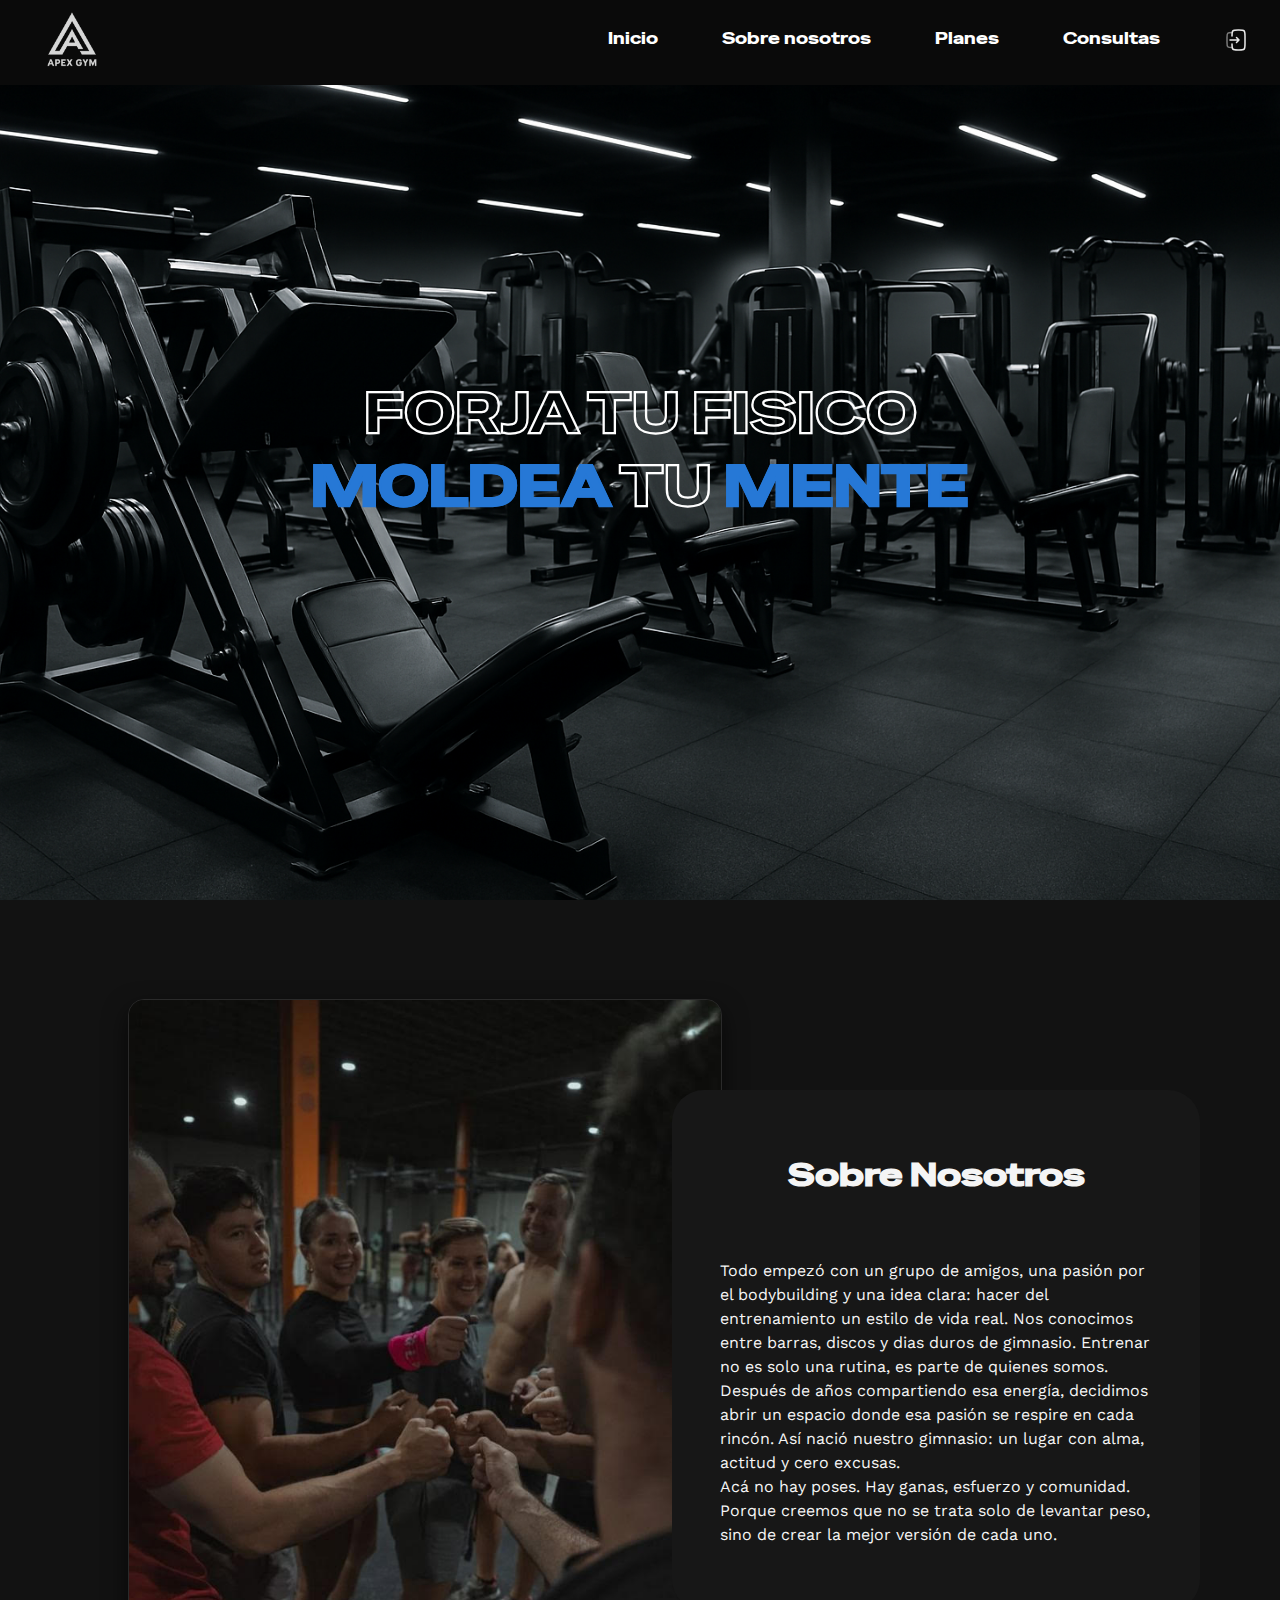
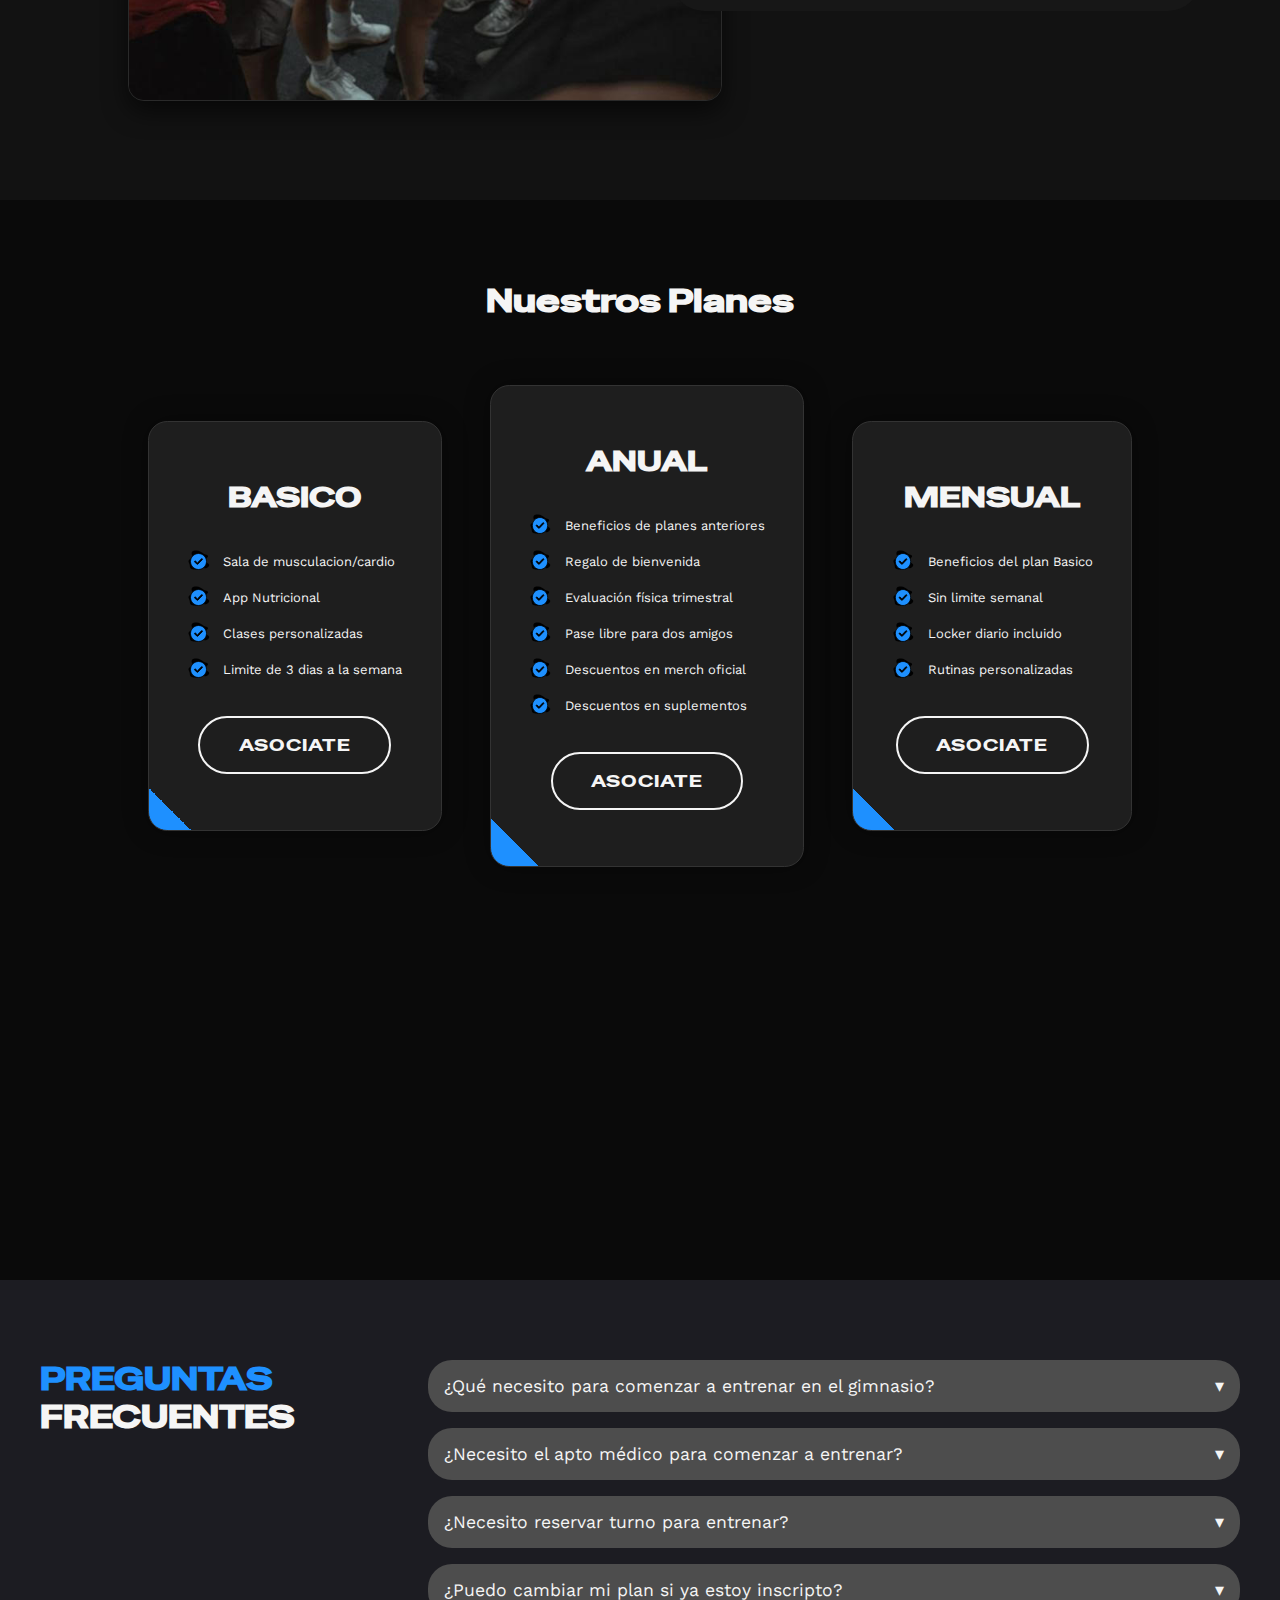
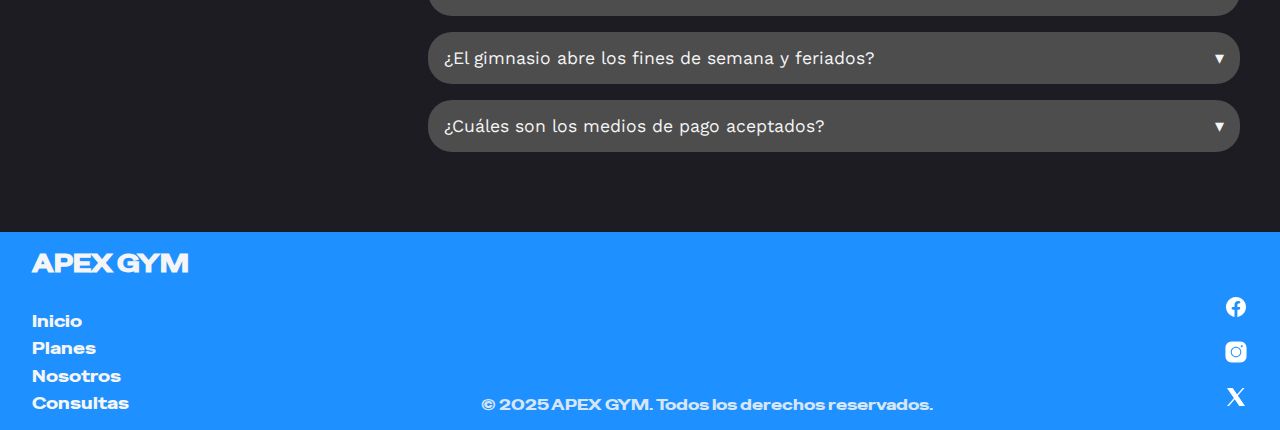
<file: src/pages/index.html>
<!DOCTYPE html>
<html lang="en">
<head>
    <meta charset="UTF-8">
    <meta name="viewport" content="width=device-width, initial-scale=1.0">
    <title>Apex Gym</title>
    <link rel="stylesheet" href="../styles/style.css">
    <link rel="preconnect" href="https://fonts.googleapis.com">
    <link rel="preconnect" href="https://fonts.gstatic.com" crossorigin>
    <link href="https://fonts.googleapis.com/css2?family=Special+Gothic+Expanded+One&family=Work+Sans:ital,wght@0,100..900;1,100..900&display=swap" rel="stylesheet">
</head>

<body class="special-gothic-expanded-one-regular">
    <nav class="navbar">
        <span><img class="logo" src="../public/logo2.png" alt="gimnasio apex"></span>
        <ul class="navbar-items">
            <li><a class="item" href="./index.html">Inicio</a></li>
            <li><a class="item" href="#about-us">Sobre nosotros</a></li>
            <li><a class="item" href="./pricing.html">Planes</a></li>
            <li><a class="item" href="#faq">Consultas</a></li>
            <li><a class="item" href="./login/login.html"><img class="login-icon" src="../public/login-icon.svg" alt="iniciar sesion"></a></li>
        </ul>
    </nav>
    <section class="hero" id="hero">
        <h1 class="title">
            FORJA TU FISICO<br>
            <span class="word">MOLDEA</span> TU <span class="word">MENTE</span>
        </h1>
    </section>
    
    <section class="about-us" id="about-us">
        <div class="image-box">
            <img src="../public/group.jpg" alt="grupo de personas" class="image-group">
        </div>
        
        <div class="text-box">
            <h2 class="title-about-us">Sobre Nosotros</h2>
            <p class="text-about-us work-sans-400">Todo empezó con un grupo de amigos, una pasión por el bodybuilding y una idea clara: hacer del entrenamiento un estilo de vida real.
                Nos conocimos entre barras, discos y dias duros de gimnasio. Entrenar no es solo una rutina, es parte de quienes somos.<br>
                Después de años compartiendo esa energía, decidimos abrir un espacio donde esa pasión se respire en cada rincón.
                
                Así nació nuestro gimnasio: un lugar con alma, actitud y cero excusas.<br>
                Acá no hay poses. Hay ganas, esfuerzo y comunidad.
                Porque creemos que no se trata solo de levantar peso, sino de crear la mejor versión de cada uno.</p>
        </div>

    </section>
    <section class="pricing" id="pricing">
        <div>
            <h1 class="pricing-title">Nuestros Planes</h1>
        </div>
        <div class="cards">
            <div class="card">
                <span class="card-title">BASICO</span>
                <div class="card-list work-sans-200">
                    <span class="card-item">
                        <img class="card-tick" src="../public/tick-circle.svg" alt="icono tick">
                        <p class="card-description">Sala de musculacion/cardio</p>
                    </span>
                    <span class="card-item">
                        <img class="card-tick" src="../public/tick-circle.svg" alt="icono tick">
                        <p class="card-description">App Nutricional</p>
                    </span>
                    <span class="card-item">
                        <img class="card-tick" src="../public/tick-circle.svg" alt="icono tick">
                        <p class="card-description">Clases personalizadas</p>
                    </span>
                    <span class="card-item">
                        <img class="card-tick" src="../public/tick-circle.svg" alt="icono tick">
                        <p class="card-description">Limite de 3 dias a la semana</p>
                    </span>
                </div>
                <a href="./pricing.html" class="card-button">ASOCIATE</a>
            </div>
            <div class="card">
                <span class="card-title">ANUAL</span>
                <div class="card-list work-sans-200">
                    <span class="card-item">
                        <img class="card-tick" src="../public/tick-circle.svg" alt="icono tick">
                        <p class="card-description">Beneficios de planes anteriores</p>
                    </span>
                    <span class="card-item">
                        <img class="card-tick" src="../public/tick-circle.svg" alt="icono tick">
                        <p class="card-description">Regalo de bienvenida</p>
                    </span>
                    <span class="card-item">
                        <img class="card-tick" src="../public/tick-circle.svg" alt="icono tick">
                        <p class="card-description">Evaluación física trimestral</p>
                    </span>
                    <span class="card-item">
                        <img class="card-tick" src="../public/tick-circle.svg" alt="icono tick">
                        <p class="card-description">Pase libre para dos amigos</p>
                    </span>
                    <span class="card-item">
                        <img class="card-tick" src="../public/tick-circle.svg" alt="icono tick">
                        <p class="card-description">Descuentos en merch oficial</p>
                    </span>
                    <span class="card-item">
                        <img class="card-tick" src="../public/tick-circle.svg" alt="icono tick">
                        <p class="card-description">Descuentos en suplementos</p>
                    </span>
                </div>
                <a href="./pricing.html" class="card-button">ASOCIATE</a>
            </div>
            <div class="card">
                <span class="card-title">MENSUAL</span>
                <div class="card-list work-sans-200">
                    <span class="card-item">
                        <img class="card-tick" src="../public/tick-circle.svg" alt="icono tick">
                        <p class="card-description">Beneficios del plan Basico</p>
                    </span>
                    <span class="card-item">
                        <img class="card-tick" src="../public/tick-circle.svg" alt="icono tick">
                        <p class="card-description">Sin limite semanal</p>
                    </span>
                    <span class="card-item">
                        <img class="card-tick" src="../public/tick-circle.svg" alt="icono tick">
                        <p class="card-description">Locker diario incluido</p>
                    </span>
                    <span class="card-item">
                        <img class="card-tick" src="../public/tick-circle.svg" alt="icono tick">
                        <p class="card-description">Rutinas personalizadas</p>
                    </span>
                </div>
                <a href="./pricing.html" class="card-button">ASOCIATE</a>
            </div>
        </div>
    </section>
    <section class="faq-section" id="faq">
        <div class="faq-container">
          <div class="faq-title">
            <h2><span>PREGUNTAS</span><br>FRECUENTES</h2>
          </div>
          <div class="faq-items">
            <div class="faq-item">
                <button class="faq-question work-sans-400">¿Qué necesito para comenzar a entrenar en el gimnasio?</button>
                <div class="faq-answer">
                  <p>Solo tenés que venir con ropa cómoda, una botella de agua, toalla personal y muchas ganas de entrenar. ¡Nosotros te ayudamos con el resto!</p>
                </div>
            </div>
            <div class="faq-item work-sans-400">
              <button class="faq-question work-sans-400">¿Necesito el apto médico para comenzar a entrenar?</button>
              <div class="faq-answer">
                <p>Sí, necesitás presentarlo para comenzar con tus entrenamientos.</p>
              </div>
            </div>
            <div class="faq-item">
              <button class="faq-question work-sans-400">¿Necesito reservar turno para entrenar?</button>
              <div class="faq-answer">
                <p>No, actualmente no es necesario reservar turno para el entrenamiento libre. Solo para clases grupales con cupo limitado.</p>
              </div>
            </div>
            <div class="faq-item">
                <button class="faq-question work-sans-400">¿Puedo cambiar mi plan si ya estoy inscripto?</button>
                <div class="faq-answer">
                  <p>Sí, podés cambiar de plan en cualquier momento. Solo acercate a recepción o escribinos por WhatsApp y te lo gestionamos.</p>
                </div>
              </div>
            <div class="faq-item">
                <button class="faq-question work-sans-400">¿El gimnasio abre los fines de semana y feriados?</button>
                <div class="faq-answer">
                  <p>Si, abrimos los sábados y feriados con horario reducido. Los domingos permanecemos cerrados para mantenimiento.</p>
                </div>
            </div>
            <div class="faq-item">
                <button class="faq-question work-sans-400">¿Cuáles son los medios de pago aceptados?</button>
                <div class="faq-answer">
                  <p>Aceptamos efectivo, transferencias, tarjetas de crédito/débito y también podés pagar por Mercado Pago.</p>
                </div>
            </div>
          </div>
        </div>
      </section>      
    <footer class="footer">
        <div class="footer-container">
          <div class="footer-left">
            <h2 class="footer-title">APEX GYM</h2>
            <nav class="footer-nav">
              <a href="#hero">Inicio</a>
              <a href="#pricing">Planes</a>
              <a href="#about-us">Nosotros</a>
              <a href="#faq">Consultas</a>
            </nav>
          </div>
      
          <div class="footer-center">
            <p class="footer-copy">&copy; 2025 APEX GYM. Todos los derechos reservados.</p>
          </div>
      
          <div class="footer-right">
            <a href="https://facebook.com" target="_blank" rel="noopener noreferrer">
                <svg xmlns="http://www.w3.org/2000/svg" x="0px" y="0px" width="24" height="24" viewBox="0,0,256,256">
                    <g fill="#ffffff" fill-rule="nonzero" stroke="none" stroke-width="1" stroke-linecap="butt" stroke-linejoin="miter" stroke-miterlimit="10" stroke-dasharray="" stroke-dashoffset="0" font-family="none" font-weight="none" font-size="none" text-anchor="none" style="mix-blend-mode: normal"><g transform="scale(10.66667,10.66667)"><path d="M11.666,2.005c-5.046,0.165 -9.292,4.246 -9.641,9.283c-0.369,5.329 3.442,9.832 8.481,10.589v-7.227h-1.614c-0.726,0 -1.314,-0.588 -1.314,-1.314v0c0,-0.726 0.588,-1.314 1.314,-1.314h1.613v-1.749c0,-2.896 1.411,-4.167 3.818,-4.167c0.357,0 0.662,0.008 0.921,0.021c0.636,0.031 1.129,0.561 1.129,1.198v0c0,0.663 -0.537,1.2 -1.2,1.2h-0.442c-1.022,0 -1.379,0.969 -1.379,2.061v1.437h1.87c0.591,0 1.043,0.527 0.953,1.111l-0.108,0.701c-0.073,0.47 -0.477,0.817 -0.953,0.817h-1.762v7.247c4.883,-0.663 8.648,-4.837 8.648,-9.899c0,-5.634 -4.659,-10.179 -10.334,-9.995z"></path></g></g>
                </svg>
            </a>
            <a href="https://instagram.com" target="_blank" rel="noopener noreferrer">
                <svg xmlns="http://www.w3.org/2000/svg" x="0px" y="0px" width="24" height="24" viewBox="0,0,256,256">
                    <g fill="#ffffff" fill-rule="nonzero" stroke="none" stroke-width="1" stroke-linecap="butt" stroke-linejoin="miter" stroke-miterlimit="10" stroke-dasharray="" stroke-dashoffset="0" font-family="none" font-weight="none" font-size="none" text-anchor="none" style="mix-blend-mode: normal"><g transform="scale(5.12,5.12)"><path d="M16,3c-7.17,0 -13,5.83 -13,13v18c0,7.17 5.83,13 13,13h18c7.17,0 13,-5.83 13,-13v-18c0,-7.17 -5.83,-13 -13,-13zM37,11c1.1,0 2,0.9 2,2c0,1.1 -0.9,2 -2,2c-1.1,0 -2,-0.9 -2,-2c0,-1.1 0.9,-2 2,-2zM25,14c6.07,0 11,4.93 11,11c0,6.07 -4.93,11 -11,11c-6.07,0 -11,-4.93 -11,-11c0,-6.07 4.93,-11 11,-11zM25,16c-4.96,0 -9,4.04 -9,9c0,4.96 4.04,9 9,9c4.96,0 9,-4.04 9,-9c0,-4.96 -4.04,-9 -9,-9z"></path></g></g>
                </svg>
            </a>
            <a href="https://x.com" target="_blank" rel="noopener noreferrer">
                <svg xmlns="http://www.w3.org/2000/svg" x="0px" y="0px" width="24" height="24" viewBox="0,0,256,256">
                    <g fill="#ffffff" fill-rule="none" stroke="none" stroke-width="1" stroke-linecap="butt" stroke-linejoin="miter" stroke-miterlimit="10" stroke-dasharray="" stroke-dashoffset="0" font-family="none" font-weight="none" font-size="none" text-anchor="none" style="mix-blend-mode: normal"><g transform="scale(5.33333,5.33333)"><path d="M41,6l-31.071,36h-3.714l31.072,-36z" fill-rule="nonzero"></path><path d="M31.143,41l-23.323,-34h8.957l23.323,34z" fill-rule="evenodd"></path><path d="M15.724,9l20.578,30h-4.106l-20.578,-30h4.106M17.304,6h-11.382l24.694,36h11.382l-24.694,-36z" fill-rule="nonzero"></path></g></g>
                </svg>
            </a>
          </div>
        </div>
    </footer>
</body>
</html>
</file>
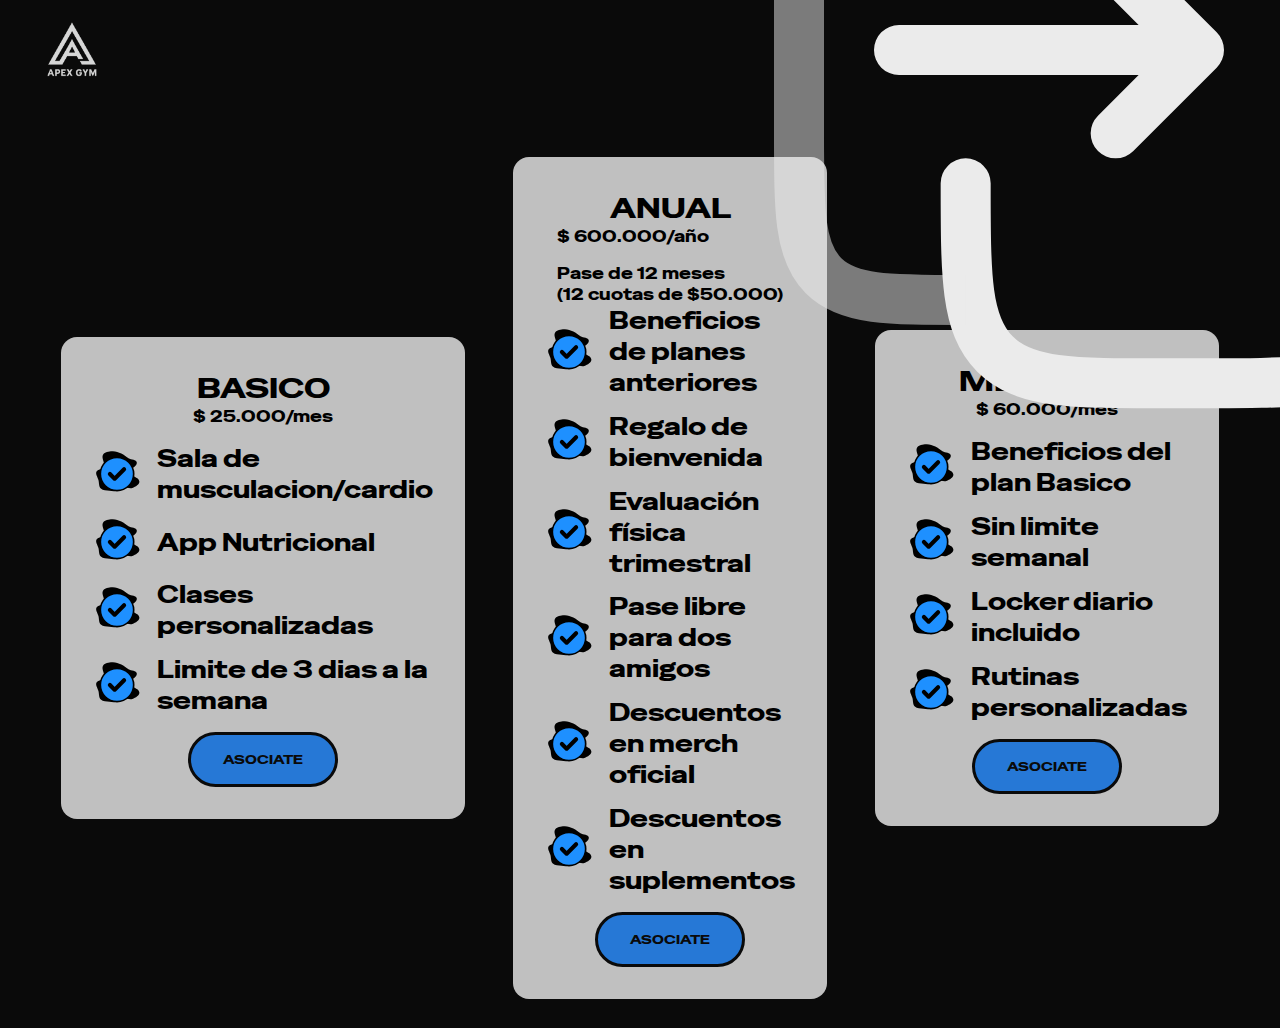
<file: src/pages/pricing.html>
<!DOCTYPE html>
<html lang="en">
<head>
    <meta charset="UTF-8">
    <meta name="viewport" content="width=device-width, initial-scale=1.0">
    <title>Apex Gym - Planes</title>
    <link rel="icon" href="../public/logo2.png" type="image/x-icon">
    <link rel="stylesheet" href="../styles/pricing.css">
    <link rel="preconnect" href="https://fonts.googleapis.com">
    <link rel="preconnect" href="https://fonts.gstatic.com" crossorigin>
    <link href="https://fonts.googleapis.com/css2?family=Special+Gothic+Expanded+One&family=Teko:wght@300..700&display=swap" rel="stylesheet">
</head>

<body class="special-gothic-expanded-one-regular">
    <nav class="navbar">
        <span><img class="logo" src="../public/logo2.png" alt="gimnasio apex"></span>
        <ul class="navbar-items">
            <li><a class="item" href="./index.html">Inicio</a></li>
            <li><a class="item" href="./index.html">Sobre nosotros</a></li>
            <li><a class="item" href="./pricing.html">Planes</a></li>
            <li><a class="item" href="./index.html">Contacto</a></li>
            <li><a class="item" href="./login/login.html"><img class="login-icon" src="../public/login-icon.svg" alt="iniciar sesion" title="Login"></a></li>
        </ul>
    </nav>

    <section class="pricing">
        <div class="card">
            <span class="card-title">BASICO</span>
            <div class="card-info">
                <p class="card-price">$ 25.000/mes</p>
            </div>
            <div class="card-list work-sans-200">
                <span class="card-item">
                    <img class="card-tick" src="../public/tick-circle.svg" alt="icono tick">
                    <p class="card-description">Sala de musculacion/cardio</p>
                </span>
                <span class="card-item">
                    <img class="card-tick" src="../public/tick-circle.svg" alt="icono tick">
                    <p class="card-description">App Nutricional</p>
                </span>
                <span class="card-item">
                    <img class="card-tick" src="../public/tick-circle.svg" alt="icono tick">
                    <p class="card-description">Clases personalizadas</p>
                </span>
                <span class="card-item">
                    <img class="card-tick" src="../public/tick-circle.svg" alt="icono tick">
                    <p class="card-description">Limite de 3 dias a la semana</p>
                </span>
            </div>
            <a href="./login/login.html" class="card-button" data-plan="basico">ASOCIATE</a>
        </div>
        <div class="card">
            <span class="card-title">ANUAL</span>
            <div class="card-info">
                <p class="card-price">$ 600.000/año</p>
                <p class="card-price-description work-sans-100">Pase de 12 meses <br>(12 cuotas de $50.000)</p>
            </div>
            <div class="card-list work-sans-200">
                <span class="card-item">
                    <img class="card-tick" src="../public/tick-circle.svg" alt="icono tick">
                    <p class="card-description">Beneficios de planes anteriores</p>
                </span>
                <span class="card-item">
                    <img class="card-tick" src="../public/tick-circle.svg" alt="icono tick">
                    <p class="card-description">Regalo de bienvenida</p>
                </span>
                <span class="card-item">
                    <img class="card-tick" src="../public/tick-circle.svg" alt="icono tick">
                    <p class="card-description">Evaluación física trimestral</p>
                </span>
                <span class="card-item">
                    <img class="card-tick" src="../public/tick-circle.svg" alt="icono tick">
                    <p class="card-description">Pase libre para dos amigos</p>
                </span>
                <span class="card-item">
                    <img class="card-tick" src="../public/tick-circle.svg" alt="icono tick">
                    <p class="card-description">Descuentos en merch oficial</p>
                </span>
                <span class="card-item">
                    <img class="card-tick" src="../public/tick-circle.svg" alt="icono tick">
                    <p class="card-description">Descuentos en suplementos</p>
                </span>
            </div>
            <a href="./login/login.html" class="card-button" data-plan="anual">ASOCIATE</a>
        </div>
        <div class="card">
            <span class="card-title">MENSUAL</span>
            <div class="card-info">
                <p class="card-price">$ 60.000/mes</p>
            </div>
            <div class="card-list work-sans-200">
                <span class="card-item">
                    <img class="card-tick" src="../public/tick-circle.svg" alt="icono tick">
                    <p class="card-description">Beneficios del plan Basico</p>
                </span>
                <span class="card-item">
                    <img class="card-tick" src="../public/tick-circle.svg" alt="icono tick">
                    <p class="card-description">Sin limite semanal</p>
                </span>
                <span class="card-item">
                    <img class="card-tick" src="../public/tick-circle.svg" alt="icono tick">
                    <p class="card-description">Locker diario incluido</p>
                </span>
                <span class="card-item">
                    <img class="card-tick" src="../public/tick-circle.svg" alt="icono tick">
                    <p class="card-description">Rutinas personalizadas</p>
                </span>
            </div>
            <a href="./login/login.html" class="card-button" data-plan="mensual">ASOCIATE</a>
        </div>
    </section>
    <script src="../javascript/pricing.js"></script>
</body>
</html>
</file>
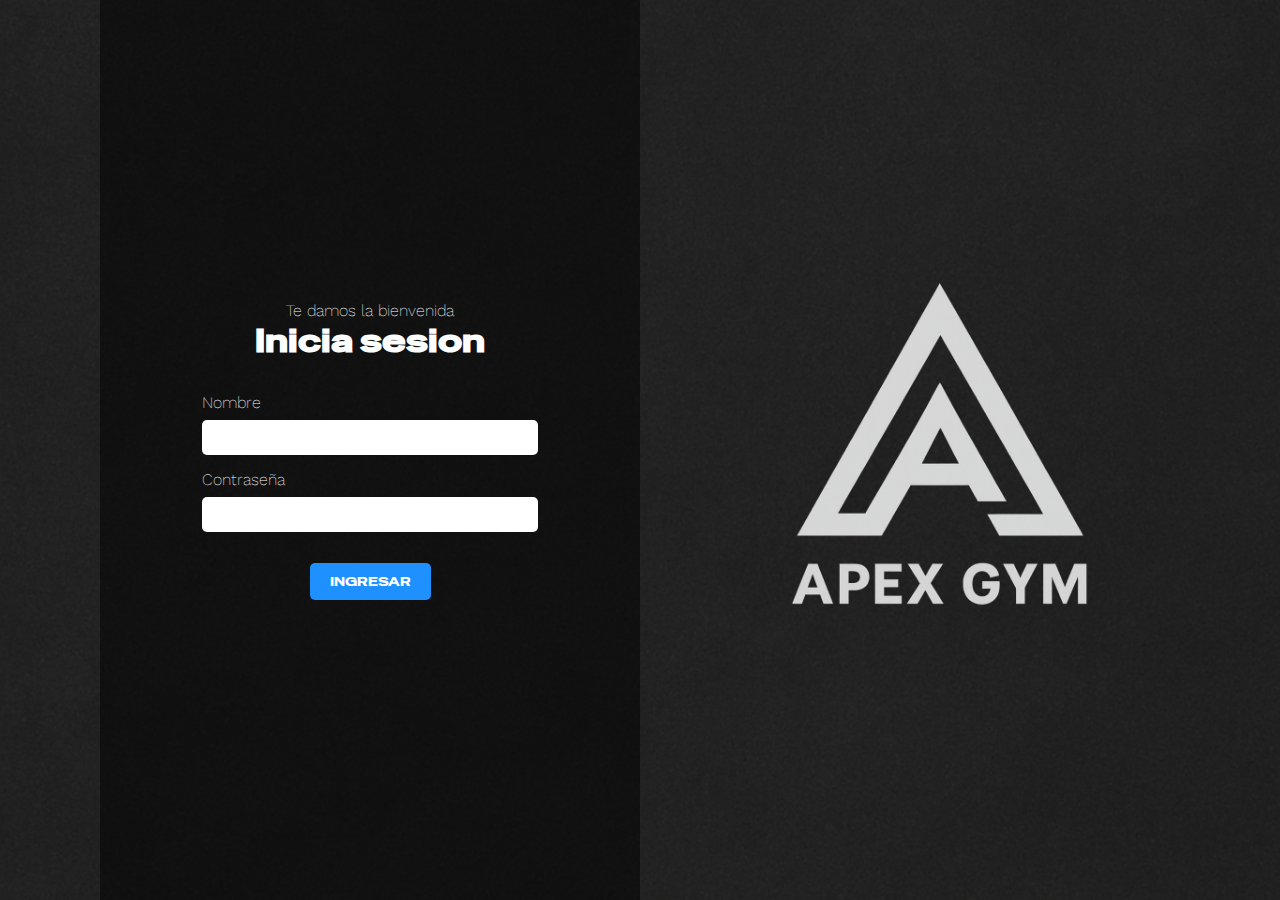
<file: src/pages/login/login.html>
<!DOCTYPE html>
<html lang="es">

<head>
  <meta charset="UTF-8">
  <meta name="viewport" content="width=device-width, initial-scale=1.0">
  <title>Apex Gym - Iniciar sesion</title>
  <link rel="icon" href="../../public/logo2.png" type="image/x-icon">
  <link rel="stylesheet" href="./login.css">
  <link rel="preconnect" href="https://fonts.googleapis.com">
  <link rel="preconnect" href="https://fonts.gstatic.com" crossorigin>
  <link href="https://fonts.googleapis.com/css2?family=Special+Gothic+Expanded+One&family=Work+Sans:ital,wght@0,100..900;1,100..900&display=swap" rel="stylesheet">
</head>

<body class="body special-gothic-expanded-one-regular">
  <section class="image-box">
    <div class="text-box">
      <h4 class="work-sans-200">Te damos la bienvenida</h6>
      <h1>Inicia sesion</h4>
      <form class="work-sans-200">
        <div class="input-group">
          <label for="nombre">Nombre</label>
          <input type="text" id="nombre" name="nombre">
        </div>

        <div class="input-group">
          <label for="clave">Contraseña</label>
          <input type="password" id="clave" name="clave">
        </div>

        <button type="submit" class="boton special-gothic-expanded-one-regular">INGRESAR</button>
      </form>
    </div>
    <div>
      <span><img class="logo" src="../../public/logo2.png" alt="gimnasio apex"></span>
    </div>
  </section>
</body>
</html>
</file>
<file: src/styles/style.css>
/* Tipografias */

.work-sans-200 {
    font-family: "Work Sans", sans-serif;
    font-optical-sizing: auto;
    font-weight: 200;
    font-style: normal;
}

.work-sans-400 {
    font-family: "Work Sans", sans-serif;
    font-optical-sizing: auto;
    font-weight: 400;
    font-style: normal;
}

.special-gothic-expanded-one-regular {
    font-family: "Special Gothic Expanded One", sans-serif;
    font-weight: 400;
    font-style: normal;
}

/* Clases */

* {
    box-sizing: border-box;
    margin: 0;
    padding: 0;
}

body {
    margin: 0;
    background: #4D4D4D;
    width: 100%;
    height: 100%;
}

ul {
    list-style: none;
}

section {
    padding: 0 5rem;
}

a {
    text-decoration: none;
}

.logo {
    width: 5rem;
    height: 5rem;
}

.login-icon {
    width: 1.5rem;
    height: 1.5rem;
}

.navbar {
    position: fixed;
    z-index: 2;
    background: #0A0A0A;
    display: flex;
    justify-content: space-between;
    align-items: center;
    padding: 0 2rem;
    color: white;
    width: 100%;
}

.navbar-items {
    display: flex;
    gap: 4rem;
}

.item {
    color: white;
    transition: color 0.3s ease;
}

.item:hover {
    color: #1E90FF;
}

.title {
    color: transparent;
    align-self: center;
    text-align: center;
    font-size: 3.5rem;
    -webkit-text-stroke: 0.5px white;

    .word {
        color: #2678d6;
        -webkit-text-stroke: 0.5px #2678d6;
    }
}

.hero {
    background-image: url(../public/bg-img-5.png);
    background-repeat: no-repeat;
    background-size: cover;
    background-position: center;
    display: flex;
    align-items: center;
    justify-content: center;
    height: 100vh;
}

.about-us {
    background-color: #121212;
    height: 100vh;
    display: flex;
    align-items: center;
    gap: 2rem;
}

.image-box {
    display: flex;
    align-items: center;
    height: 100%;
    width: 50%;
}

.image-group {
    height: 78%;
    margin: 2rem 3rem;
    border-radius: 1rem;
    box-shadow: 0 10px 25px rgba(0, 0, 0, 0.6);
    border: 1px solid rgba(255, 255, 255, 0.1);
    object-fit: cover;
}

.text-box {
    background-color: #171717;
    width: 50%;
    display: flex;
    flex-direction: column;
    gap: 4rem;
    text-align: center;
    padding: 4rem 3rem;
    border-radius: 2rem;
}

.title-about-us {
    color: #F5F5F5;
    font-size: 32px;
    text-align: center;
    font-weight: 600;
    margin: 0;
}

.text-about-us {
    margin: 0;
    color: #F5F5F5;
    font-size: 1rem;
    text-align: left;
    line-height: 1.5;
}

.image-gruop {
    height: 78%;
    width: 65%;
    margin-top: 6rem;
    margin-left: 10rem;
    margin-right: 2rem;
    margin-bottom: 4rem;
    
}

.pricing {
    background-color: #0A0A0A;
    height: 120vh;
    display: flex;
    flex-direction: column;
    align-items: center;
    gap: 2rem;
}

.pricing-title {
    font-size: 2rem;
    color: #F5F5F5;
    margin-top: 5rem;
}

.cards {
    display: flex;
    align-items: center;
    justify-content: center;
    gap: 3rem;
    flex-wrap: wrap;
    padding: 2rem 2rem;
}

.card {
    background: linear-gradient(-135deg, #1E1E1E 94%, #1E90FF 94%);
    border-radius: 1.2rem;
    padding: 3.5rem 2.4rem;
    display: flex;
    flex-direction: column;
    align-items: center;
    max-width: 340px;
    box-shadow: 0 0 24px rgba(0, 0, 0, 0.35);
    transition: transform 0.3s ease;
    border: 1px solid #333;
}

.card:hover {
    transform: translateY(-5px);
}

.card-title {
    font-size: 1.8rem;
    color: #F5F5F5;
    font-weight: 600;
    margin-bottom: 2.2rem;
    text-transform: uppercase;
}

.card-image {
    width: 6.5rem;
    height: 6.5rem;
    margin-bottom: 1.2rem;
}

.card-price {
    font-size: 1.35rem;
    font-weight: 500;
    color: #F5F5F5;
    margin: 0 0 2.2rem 0;
}

.card-list {
    display: flex;
    flex-direction: column;
    align-items: flex-start;
    font-size: small;
    gap: 0.85rem;
    width: 100%;
}

.card-item {
    display: flex;
    align-items: center;
    gap: 0.85rem;
}

.card-tick {
    width: 1.4rem;
    height: 1.4rem;
}

.card-description {
    color: #F5F5F5;
    margin: 0;
    font-weight: 400;
}

.card-button {
    margin-top: 2.2rem;
    padding: 1rem 2.4rem;
    border-radius: 32px;
    border: 2px solid #F5F5F5;
    background-color: transparent;
    color: #F5F5F5;
    font-size: 1.05rem;
    font-weight: 500;
    cursor: pointer;
    transition: background-color 0.3s ease, color 0.3s ease;
    text-transform: uppercase;
    letter-spacing: 1px;
}

.card-button:hover {
    background-color: #F5F5F5;
    color: #0A0A0A;
}

.faq-section {
    background-color: #1c1c22;
    color: #F5F5F5;
    padding: 5rem 2rem;
}
  
.faq-container {
    display: flex;
    max-width: 1200px;
    margin: 0 auto;
    flex-wrap: wrap;
    gap: 2rem;
}
  
.faq-title {
    flex: 1 1 250px;
}
  
.faq-title h2 {
    font-size: 2rem;
    font-weight: 900;
    color: #F5F5F5;
    line-height: 1.2;
}
  
.faq-title span {
    color: #1E90FF;
}
  
.faq-items {
    flex: 2 1 600px;
    display: flex;
    flex-direction: column;
    gap: 1rem;
}
  
.faq-item {
    background: #4D4D4D;
    border-radius: 1.5rem;
}
  
.faq-question {
    background: none;
    border: none;
    color: #F5F5F5;
    width: 100%;
    text-align: left;
    font-size: 1.1rem;
    padding: 1rem;
    cursor: pointer;
    position: relative;
}
  
.faq-question::after {
    content: "▾";
    position: absolute;
    right: 1rem;
    transition: transform 0.3s;
}
  
.faq-question.active::after {
    transform: rotate(180deg);
}
  
.faq-answer {
    max-height: 0;
    overflow: hidden;
    transition: max-height 0.3s ease;
    padding: 0 1rem;
}
  
.faq-answer p {
    margin: 1rem 0;
}  

.footer {
    background-color: #1E90FF;
    color: #F5F5F5;
    width: 100%;
  }
  
.footer-container {
    display: flex;
    justify-content: space-between;
    align-items: flex-end;
    width: 100%;
    flex-wrap: wrap;
    padding: 1rem 2rem;
}
  
.footer-left {
    text-align: left;
}
  
.footer-center {
    text-align: center;
}
  
.footer-right {
    text-align: right;
    display: flex;
    flex-direction: column;
    justify-content: flex-end;
    gap: 1rem;
}
  
.footer-title {
    font-size: 1.5rem;
    font-weight: 700;
    margin-bottom: 2rem;
}
  
.footer-description {
    font-size: 1rem;
    margin-bottom: 1rem;
}
  
.footer-nav {
    display: flex;
    flex-direction: column;
    gap: 0.4rem;
}
  
.footer-nav a {
    color: #F5F5F5;
    text-decoration: none;
    font-weight: 500;
    transition: opacity 0.3s ease;
}
  
.footer-nav a:hover {
    opacity: 0.8;
}
  
.footer-copy {
    font-size: 0.95rem;
    opacity: 0.85;
}
  
.footer-icon {
    width: 12px;
    height: 12px;
    filter: brightness(0) invert(1);
    transition: transform 0.3s ease;
}
  
.footer-icon {
    transform: scale(1.1);
}

.color1 { background-color: #0A0A0A; width: 20px; height: 20px; display: inline-block; }
.color2 { background-color: #4D4D4D; width: 20px; height: 20px; display: inline-block; }
.color3 { background-color: #C0C0C0; width: 20px; height: 20px; display: inline-block; }
.color4 { background-color: #1E90FF; width: 20px; height: 20px; display: inline-block; }
.color5 { background-color: #F5F5F5; width: 20px; height: 20px; display: inline-block; border: 1px solid #ccc; }
.color6 { background-color: #0682ff; width: 20px; height: 20px; display: inline-block; }
</file>
<file: src/styles/pricing.css>
/* FONTS */

.teko-normal {
    font-family: "Teko", sans-serif;
    font-optical-sizing: auto;
    font-weight: 600;
    font-style: normal;
}

.special-gothic-expanded-one-regular {
    font-family: "Special Gothic Expanded One", sans-serif;
    font-weight: 400;
    font-style: normal;
}

body {
    margin: 0;
    background: #4D4D4D;
    width: 100%;
    height: 100%;
}

ul {
    list-style: none;
}

section {
    padding: 0 5rem;
}

a {
    text-decoration: none;
    color: #0A0A0A;
}

p {
    margin: 0;
}

.logo {
    width: 5rem;
    height: 5rem;
}

.navbar {
    position: absolute;
    background: #0A0A0A;
    display: flex;
    justify-content: space-between;
    align-items: center;
    padding: 1rem 2rem;
    color: white;
    height: 8vh;
    width: 95%;
}

.navbar-items {
    display: flex;
    gap: 4rem;
}

.item {
    color: white;
}

.pricing {
    background-color: #0A0A0A;
    height: 100vh;
    display: flex;
    align-items: center;
    justify-content: center;
    gap: 3rem;
    padding-top: 8rem;
}

.card {
    background-color: #C0C0C0;
    display: flex;
    flex-direction: column;
    align-items: center;
    border-radius: 1rem;
    padding: 2rem 0;
}
  
.card-title {
    font-size: 1.8rem;
}
  
.card-image {
    width: 8rem;
    height: 8rem;
}

.card-price {
    margin-bottom: 1rem;
}
  
.card-list {
    display: flex;
    flex-direction: column;
    align-items: center;
    gap: 0.8rem;
    padding: 0 2rem;
}
  
.card-item {
    width: 100%;
    display: flex;
    align-items: center;
    gap: 1rem;
}
  
.card-tick {
    width: 3rem;
    height: 3rem;
}
  
.card-description {
    margin: 0;
    font-size: 1.5rem;
    font-weight: 200;
}

.card-button {
    transition: background-color 0.3s ease;
    background-color: #2678d6;
    margin-top: 1rem;
    padding: 1rem 2rem;
    border-radius: 999px;
    border-width: 3px;
    border-style: solid;
    border-color: #0A0A0A;
    cursor: pointer;
    font-size: 0.8rem;
}

.card-button:hover {
    background-color: #5ca8ff;
}
</file>
<file: src/pages/login/login.css>
.work-sans-200 {
  font-family: "Work Sans", sans-serif;
  font-optical-sizing: auto;
  font-weight: 200;
  font-style: normal;
}

.work-sans-400 {
  font-family: "Work Sans", sans-serif;
  font-optical-sizing: auto;
  font-weight: 400;
  font-style: normal;
}

.special-gothic-expanded-one-regular {
  font-family: "Special Gothic Expanded One", sans-serif;
  font-weight: 400;
  font-style: normal;
}

* {
  margin: 0;
  padding: 0;
  box-sizing: border-box;
}

body {
  background-image: url('../../public/login-bg.png');
  background-size: cover;
  background-position: center;
  height: 100vh;
  display: flex;
  justify-content: center;
  align-items: center;
  color: white;
}

h1 {
  margin-bottom: 2rem;
  font-size: 2rem;
}

.image-box {
  width: 100%;
  height: 100%;
  display: flex;
  justify-content: space-between;
  align-items: center;
  padding: 20px 100px;
}

.logo {
  width: 30rem;
  height: 30rem;
}

.text-box {
  width: 50%;
  height: 100vh;
  background-color: rgba(0, 0, 0, 0.5);
  padding: 70px 30px;
  text-align: left;
  display: flex;
  flex-direction: column;
  align-items: center;
  justify-content: center;
}

form {
  width: 100%;
  display: flex;
  flex-direction: column;
  align-items: center;
}

.input-group {
  width: 70%;
  margin-bottom: 15px;
}

.input-group label {
  display: block;
  margin-bottom: 8px;
}

.input-group input {
  padding: 10px;
  width: 100%;
  border: none;
  border-radius: 5px;
}

.boton {
  margin-top: 1rem;
  padding: 10px 20px;
  background-color: #1E90FF;
  color: white;
  border: none;
  border-radius: 5px;
  cursor: pointer;
}

.boton:hover {
  background-color: #0682ff;
}

.input-wrapper {
  position: relative;
  width: 100%;
}

.input-wrapper input {
  padding-right: 40px;
}

.ojo {
  position: absolute;
  top: 50%;
  right: 10px;
  transform: translateY(-50%);
  background: none;
  border: none;
  font-size: 1.2rem;
  cursor: pointer;
  color: #333;
  opacity: 0.7;
}

.ojo:hover {
  opacity: 1;
  color: #1E90FF;
}

@media (max-width: 767px) {
  .image-box {
    flex-direction: column;
    padding: 20px;
    height: auto;
  }

  .logo {
    width: 12rem;
    height: 12rem;
    margin-bottom: 1rem;
  }

  .text-box {
    width: 100%;
    height: auto;
    padding: 40px 20px;
    text-align: center;
  }

  h1 {
    font-size: 1.5rem;
  }

  .input-group {
    width: 90%;
  }

  .boton {
    width: 90%;
  }
}

@media (min-width: 768px) and (max-width: 1023px) {
  .image-box {
    flex-direction: column;
    padding: 30px;
    height: auto;
  }

  .logo {
    width: 18rem;
    height: 18rem;
    margin-bottom: 1.5rem;
  }

  .text-box {
    width: 100%;
    height: auto;
    padding: 50px 30px;
    text-align: center;
  }

  h1 {
    font-size: 1.75rem;
  }

  .input-group {
    width: 80%;
  }

  .boton {
    width: 80%;
  }
}
</file>
